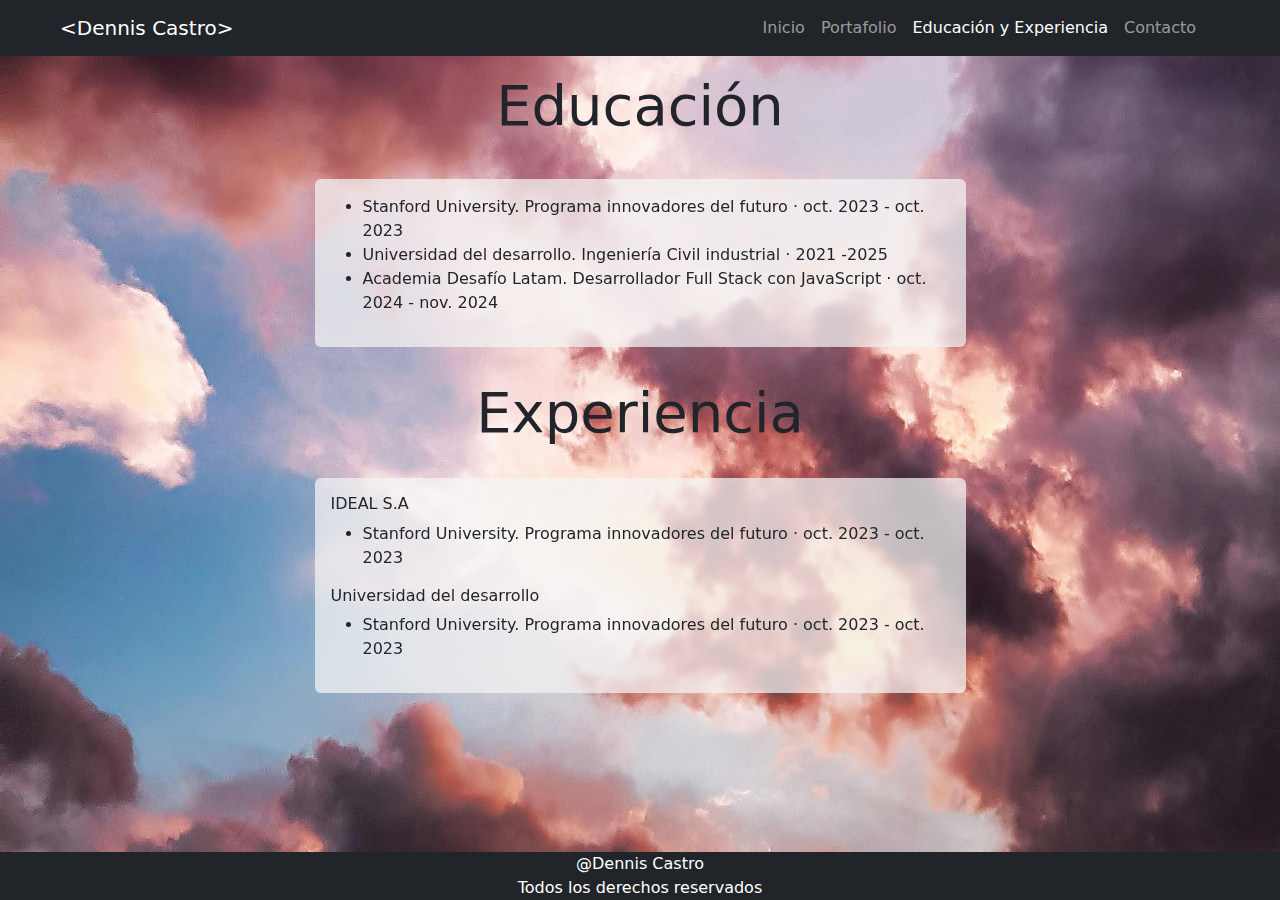
<file: educacion-y-exp.html>
<!DOCTYPE html>
<html lang="en">
  <head>
    <meta charset="UTF-8" />
    <meta name="viewport" content="width=device-width, initial-scale=1.0" />
    <title>Dennis Castro Curriculum</title>
    <link
      href="https://cdn.jsdelivr.net/npm/bootstrap@5.3.3/dist/css/bootstrap.min.css"
      rel="stylesheet"
    />
    <link rel="stylesheet" href="./Assets/css/style.css">
  </head>
  <body class="d-flex flex-column min-vh-100 m-0 p-0">
    <nav class="navbar navbar-expand-lg navbar-dark bg-dark px-5 mb-0">
      <div class="container-fluid">
        <div class="col-auto">
          <h2 class="navbar-brand fw-medium m-0 p-0">&lt;Dennis Castro&gt;</h2>
        </div>
        <button
          class="navbar-toggler"
          type="button"
          data-toggle="collapse"
          data-target="#navbarNav"
          aria-controls="navbarNav"
          aria-expanded="false"
          aria-label="Toggle navigation"
        >
          <span class="navbar-toggler-icon"></span>
        </button>
        <div class="collapse navbar-collapse" id="navbarNav">
          <ul class="navbar-nav ms-auto me-3">
            <li class="nav-item">
              <a class="nav-link fw-light" href="./index1.html">Inicio</a>
            </li>
            <li class="nav-item">
              <a class="nav-link fw-light" href="./portafolio.html">Portafolio</a>
            </li>
            <li class="nav-item">
              <a class="nav-link active fw-light" href="./educacion-y-exp.html"
                >Educación y Experiencia</a
              >
            </li>
            <li class="nav-item">
              <a class="nav-link fw-light" href="./contacto.html">Contacto</a>
            </li>
          </ul>
        </div>
      </div>
    </nav>

    <section
      class="align-items-center justify-content-center m-0 p-0 flex-grow-1"
      style="
        background-image: url(./Assets/img/pexels-eberhardgross-844297.jpg);
        background-size: cover;
        background-position: center center;
        background-repeat: no-repeat;
        height: 100%;
      "
    >
      <div class="text-center m-0 py-3">
        <h1 class="display-4 font-weight-bold">Educación</h1>
      </div>
      <div
        class="d-flex align-items-center justify-content-center container mb-0 py-3"
      >
        <div
          class="card border-light pb-0 mb-0 col-xs-7 col-sm-7 col-md-7 col-lg-7 col-xl-7 col-xxl-7"
        >
          <div class="card-body">
            <ul>
              <li>
                <p class="card-text fw-light">
                  Stanford University. Programa innovadores del futuro · oct.
                  2023 - oct. 2023
                </p>
              </li>
              <li>
                <p class="card-text fw-light">
                  Universidad del desarrollo. Ingeniería Civil industrial · 2021
                  -2025
                </p>
              </li>
              <li>
                <p class="card-text fw-light">
                  Academia Desafío Latam. Desarrollador Full Stack con
                  JavaScript · oct. 2024 - nov. 2024
                </p>
              </li>
            </ul>
          </div>
        </div>
      </div>

      <div class="text-center m-0 py-3 ">
        <h1 class="display-4 font-weight-bold">Experiencia</h1>
      </div>
      <div
        class="d-flex align-items-center justify-content-center container py-2 pb-5"
      >
        <div
          class="card border-light mb-3 col-xs-7 col-sm-7 col-md-7 col-lg-7 col-xl-7 col-xxl-7"
        >
          <div class="card-body">
            <h6 class="fw-normal">IDEAL S.A</h5>
            <ul>
              <li>
                <p class="card-text fw-light">
                  Stanford University. Programa innovadores del futuro · oct.
                  2023 - oct. 2023
                </p>
              </li>                
            </ul>
            <h6 class="fw-normal">Universidad del desarrollo</h5>
              <ul>
                <li>
                  <p class="card-text fw-light">
                    Stanford University. Programa innovadores del futuro · oct.
                    2023 - oct. 2023
                  </p>
                </li>                
              </ul>
  
          </div>
        </div>
      </div>
    </section>

    <footer class="bg-dark text-center text-white fw-light">
      <p class="m-0 p-0">@Dennis Castro</p>
      <p class="m-0 p-0">Todos los derechos reservados</p>
    </footer>
  </body>
</html>
</file>
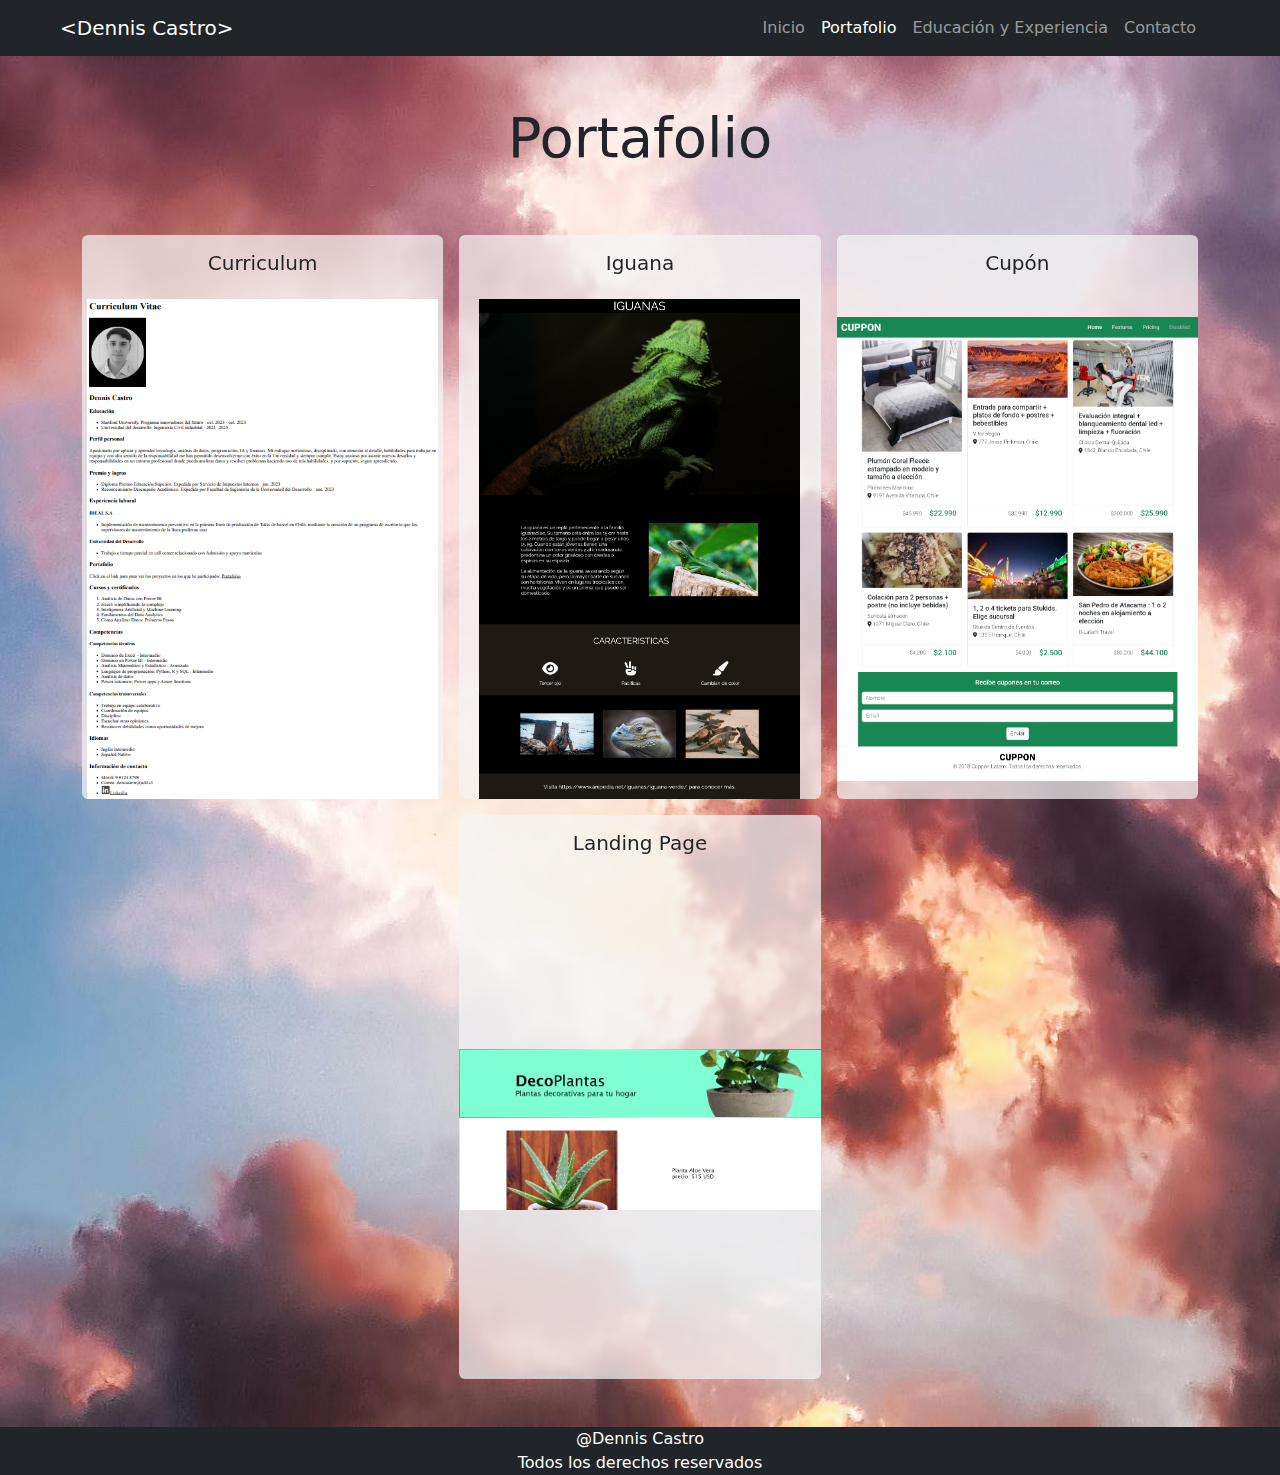
<file: portafolio.html>
<!DOCTYPE html>
<html lang="en">
  <head>
    <meta charset="UTF-8" />
    <meta name="viewport" content="width=device-width, initial-scale=1.0" />
    <title>Dennis Castro Curriculum</title>
    <link
      href="https://cdn.jsdelivr.net/npm/bootstrap@5.3.3/dist/css/bootstrap.min.css"
      rel="stylesheet"
    />
    <link rel="stylesheet" href="./Assets/css/style.css" />
  </head>
  <body class="d-flex flex-column min-vh-100 m-0 p-0">
    <nav class="navbar navbar-expand-lg navbar-dark bg-dark px-5 mb-0">
      <div class="container-fluid">
        <div class="col-auto">
          <h2 class="navbar-brand fw-medium m-0 p-0">&lt;Dennis Castro&gt;</h2>
        </div>
        <button
          class="navbar-toggler"
          type="button"
          data-toggle="collapse"
          data-target="#navbarNav"
          aria-controls="navbarNav"
          aria-expanded="false"
          aria-label="Toggle navigation"
        >
          <span class="navbar-toggler-icon"></span>
        </button>
        <div class="collapse navbar-collapse" id="navbarNav">
          <ul class="navbar-nav ms-auto me-3">
            <li class="nav-item">
              <a class="nav-link fw-light" href="./index1.html">Inicio</a>
            </li>
            <li class="nav-item">
              <a class="nav-link active fw-light" href="./portafolio.html"
                >Portafolio</a
              >
            </li>
            <li class="nav-item">
              <a class="nav-link fw-light" href="./educacion-y-exp.html"
                >Educación y Experiencia</a
              >
            </li>
            <li class="nav-item">
              <a class="nav-link fw-light" href="./contacto.html">Contacto</a>
            </li>
          </ul>
        </div>
      </div>
    </nav>

    <section
      class="align-items-center justify-content-center m-0 p-0 flex-grow-1"
      style="
        background-image: url(./Assets/img/pexels-eberhardgross-844297.jpg);
        background-size: cover;
        background-position: center center;
        background-repeat: no-repeat;
        height: 100%;
      "
    >
      <div class="text-center pt-5 pb-5">
        <h1 class="display-4 font-weight-bold">Portafolio</h1>
      </div>

      <div
        class="d-flex align-items-center justify-content-center container py-2 pb-5"
      >
        <div class="row gy-3 gx-3 justify-content-center">
          <!-- Card 1 -->
          <div
            class="col-xs-12 col-sm-12 col-md-12 col-lg-4 col-xl-4 col-xxl-4"
          >
            <div class="card h-100">
              <div class="card-body">
                <h5 class="card-title text-center fw-light">Curriculum</h5>
              </div>
              <img
                src="./Assets/img/Captura de pantalla 2024-11-11 195953.png"
                class="img-fluid img-uniform"
                alt="Curriculum Image"
              />
            </div>
          </div>

          <!-- Card 2 -->
          <div
            class="col-xs-12 col-sm-12 col-md-12 col-lg-4 col-xl-4 col-xxl-4"
          >
            <div class="card h-100">
              <div class="card-body">
                <h5 class="card-title text-center fw-light">Iguana</h5>
              </div>
              <img
                src="./Assets/img/127.0.0.1_5501_Index.html.png"
                class="img-fluid img-uniform"
                alt="Iguana Image"
              />
            </div>
          </div>

          <!-- Card 3 -->
          <div
            class="col-xs-12 col-sm-12 col-md-12 col-lg-4 col-xl-4 col-xxl-4"
          >
            <div class="card h-100">
              <div class="card-body">
                <h5 class="card-title text-center fw-light">Cupón</h5>
              </div>
              <img
                src="./Assets/img/127.0.0.1_5501_Index.html (2).png"
                class="card-img-top img-fluid img-uniform"
                alt="Cupón Image"
              />
            </div>
          </div>

          <!-- Card 4 -->
          <div
            class="col-xs-12 col-sm-12 col-md-12 col-lg-4 col-xl-4 col-xxl-4"
          >
            <div class="card h-100">
              <div class="card-body">
                <h5 class="card-title text-center fw-light">Landing Page</h5>
              </div>
              <img
                src="./Assets/img/Captura de pantalla 2024-11-11 201655.png"
                class="img-fluid img-uniform"
                alt="Landing Page Image"
              />
            </div>
          </div>
        </div>
      </div>
    </section>

    <style>
      /* Ajusta el tamaño de las imágenes para que sean uniformes */
      .img-uniform {
        height: 500px; /* Cambia la altura según tus necesidades */
        object-fit: contain;
      }
    </style>

    <footer class="bg-dark text-center text-white fw-light">
      <p class="m-0 p-0">@Dennis Castro</p>
      <p class="m-0 p-0">Todos los derechos reservados</p>
    </footer>
  </body>
</html>
</file>
<file: Assets/css/style.css>
.card {
  background-color: rgba(
    244,
    244,
    244,
    0.726
  ); /* Gris claro y semitransparente */
  border: none; /* Opcional: quitar el borde si no lo deseas */
  backdrop-filter: blur(2px); /* Opcional: añade un efecto de desenfoque */
}

.fa-linkedin {
  color: rgb(6, 92, 211);
}

.fa-envelope {
  color: rgb(223, 151, 6);
}

.fa-phone {
  color: rgb(89, 67, 2);
}

.contacto {
  background-color: rgba(
    244,
    244,
    244,
    0.726
  ); /* Gris claro y semitransparente */
  border: none; /* Opcional: quitar el borde si no lo deseas */
  backdrop-filter: blur(2px); /* Opcional: añade un efecto de desenfoque */
}

/* .caracteristicas {
    background-color: #1e1a13;
    color: white;
    text-align: center;
    align-items: center;
    margin: 0;
    padding: 1em 0 1em 0;
  } */
</file>
